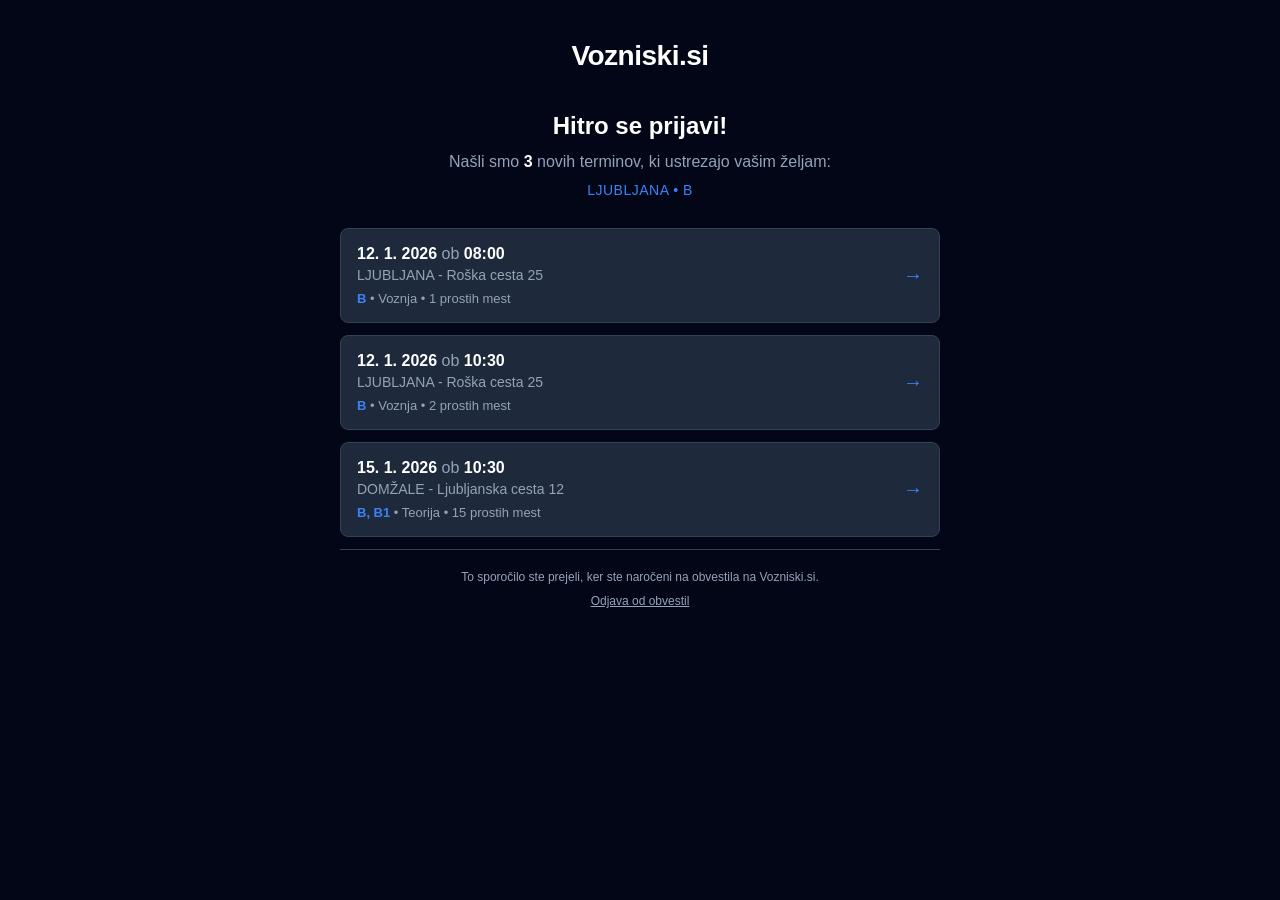
<file: backend/debug_email.html>
<!DOCTYPE html>
    <html lang="sl">
    <head>
    <meta charset="utf-8">
    <meta name="viewport" content="width=device-width, initial-scale=1.0">
    <title>Novi termini (3) - Ljubljana</title>
    </head>
    <body style="font-family: 'Helvetica Neue', Helvetica, Arial, sans-serif; margin: 0; padding: 0; background-color: #020617; color: #ffffff;">
        <table width="100%" border="0" cellspacing="0" cellpadding="0" style="background-color: #020617; width: 100%;">
            <tr>
                <td align="center" style="padding: 40px 10px;">
                    <!-- Container -->
                    <table width="100%" border="0" cellspacing="0" cellpadding="0" style="max-width: 600px; width: 100%;">
                        <!-- Header -->
                        <tr>
                            <td align="center" style="padding-bottom: 40px;">
                                <h1 style="margin: 0; font-size: 28px; font-weight: 800; color: #ffffff; letter-spacing: -0.5px;">
                                    Vozniski.si
                                </h1>
                            </td>
                        </tr>
                        <!-- Greeting & Intro -->
                        <tr>
                            <td style="padding-bottom: 30px; text-align: center;">
                                <h2 style="margin: 0 0 10px 0; font-size: 24px; font-weight: bold; color: #ffffff;">
                                    Hitro se prijavi!
                                </h2>
                                <p style="margin: 0; font-size: 16px; line-height: 1.5; color: #94a3b8;">
                                    Našli smo <strong style="color: #ffffff">3</strong> novih terminov, ki ustrezajo vašim željam:
                                </p>
                                <p style="margin: 8px 0 0 0; font-size: 14px; font-weight: 500; color: #3b82f6; text-transform: uppercase; letter-spacing: 0.5px;">
                                    Ljubljana &bull; B
                                </p>
                            </td>
                        </tr>
                        
                        <!-- Slots List -->
                        
        <tr>
            <td style="padding-bottom: 12px;">
                <table width="100%" border="0" cellspacing="0" cellpadding="0" style="background-color: #1e293b; border-radius: 8px; border: 1px solid #334155;">
                    <tr>
                        <td style="padding: 16px;">
                            <p style="margin: 0 0 4px 0; font-size: 16px; font-weight: bold; color: #ffffff;">
                                12. 1. 2026 <span style='color: #94a3b8; font-weight: normal;'>ob</span> 08:00
                            </p>
                            <p style="margin: 0 0 8px 0; font-size: 14px; color: #94a3b8;">
                                LJUBLJANA - Roška cesta 25
                            </p>
                            <p style="margin: 0; font-size: 13px; color: #94a3b8;">
                                <span style='color: #3b82f6; font-weight: bold;'>B</span> &bull; <span>Voznja</span> &bull; <span>1 prostih mest</span>
                            </p>
                        </td>
                        <td align="right" style="padding: 16px; width: 40px;">
                             <!-- Arrow icon or similar indicator could go here, keeping it clean for now -->
                             <span style="font-size: 20px; color: #3b82f6;">&rarr;</span>
                        </td>
                    </tr>
                </table>
            </td>
        </tr>
        

        <tr>
            <td style="padding-bottom: 12px;">
                <table width="100%" border="0" cellspacing="0" cellpadding="0" style="background-color: #1e293b; border-radius: 8px; border: 1px solid #334155;">
                    <tr>
                        <td style="padding: 16px;">
                            <p style="margin: 0 0 4px 0; font-size: 16px; font-weight: bold; color: #ffffff;">
                                12. 1. 2026 <span style='color: #94a3b8; font-weight: normal;'>ob</span> 10:30
                            </p>
                            <p style="margin: 0 0 8px 0; font-size: 14px; color: #94a3b8;">
                                LJUBLJANA - Roška cesta 25
                            </p>
                            <p style="margin: 0; font-size: 13px; color: #94a3b8;">
                                <span style='color: #3b82f6; font-weight: bold;'>B</span> &bull; <span>Voznja</span> &bull; <span>2 prostih mest</span>
                            </p>
                        </td>
                        <td align="right" style="padding: 16px; width: 40px;">
                             <!-- Arrow icon or similar indicator could go here, keeping it clean for now -->
                             <span style="font-size: 20px; color: #3b82f6;">&rarr;</span>
                        </td>
                    </tr>
                </table>
            </td>
        </tr>
        

        <tr>
            <td style="padding-bottom: 12px;">
                <table width="100%" border="0" cellspacing="0" cellpadding="0" style="background-color: #1e293b; border-radius: 8px; border: 1px solid #334155;">
                    <tr>
                        <td style="padding: 16px;">
                            <p style="margin: 0 0 4px 0; font-size: 16px; font-weight: bold; color: #ffffff;">
                                15. 1. 2026 <span style='color: #94a3b8; font-weight: normal;'>ob</span> 10:30
                            </p>
                            <p style="margin: 0 0 8px 0; font-size: 14px; color: #94a3b8;">
                                DOMŽALE - Ljubljanska cesta 12
                            </p>
                            <p style="margin: 0; font-size: 13px; color: #94a3b8;">
                                <span style='color: #3b82f6; font-weight: bold;'>B, B1</span> &bull; <span>Teorija</span> &bull; <span>15 prostih mest</span>
                            </p>
                        </td>
                        <td align="right" style="padding: 16px; width: 40px;">
                             <!-- Arrow icon or similar indicator could go here, keeping it clean for now -->
                             <span style="font-size: 20px; color: #3b82f6;">&rarr;</span>
                        </td>
                    </tr>
                </table>
            </td>
        </tr>
        
                        
                        <!-- Footer -->
                        <tr>
                            <td style="border-top: 1px solid #334155; padding-top: 20px; text-align: center;">
                                <p style="font-size: 12px; color: #94a3b8; margin: 0 0 10px 0;">
                                    To sporočilo ste prejeli, ker ste naročeni na obvestila na Vozniski.si.
                                </p>
                                <p style="font-size: 12px; margin: 0;"><a href="https://vozniski.si/api/unsubscribe?token=mock-token-123" style="color: #94a3b8; text-decoration: underline;">Odjava od obvestil</a></p>
                            </td>
                        </tr>
                    </table>
                </td>
            </tr>
        </table>
    </body>
    </html>
</file>
